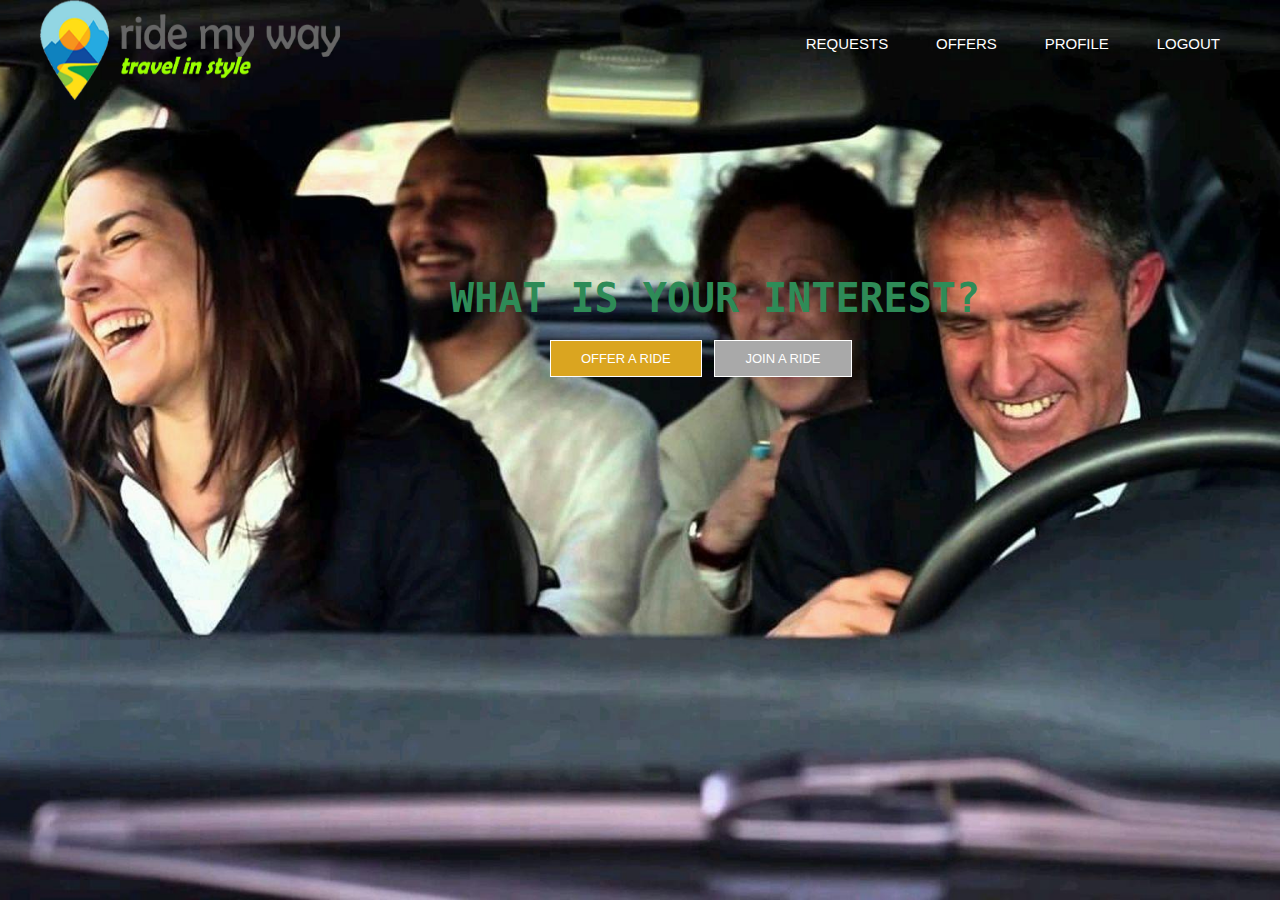
<file: index.html>
<html>
    <head>
        <title>Ride My Way</title>
        <link href="css/home.css" rel="stylesheet"  type="text/css">
    </head>
    <body>
            <div class="row"> 
                <a href="index.html"><div class="logo">
                   <img src="img/logo.png">
                </div></a>
                <ul class="main-nav">
                        <li><a href="#">REQUESTS</a></li>
                        <li><a href="#">OFFERS</a></li>
                        <li><a href="#">PROFILE</a></li>
                        <li><a href="signup.html">LOGOUT</a></li>
                    
                </ul>
            </div>
            <div class="hero">
                <h1>What is your interest?</h1>
                <div class="button">
                    <a href="offer.html" class="btn btn-one">Offer a Ride</a>
                    <a href="join.html" class="btn btn-two">JOIN a Ride</a>
                </div>
            </div>
       
    </body>
</html>
</file>
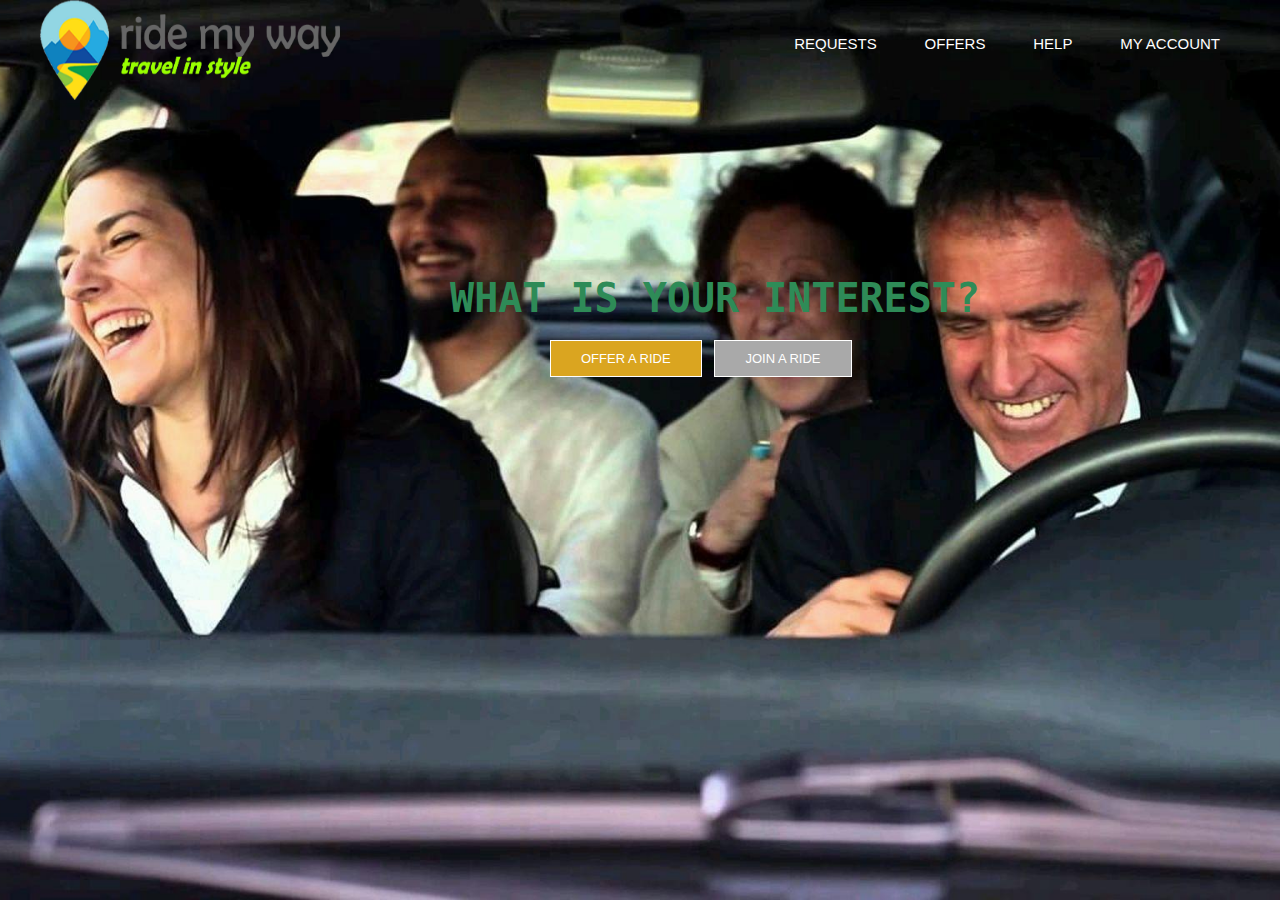
<file: home.html>
<html>
    <head>
        <title>Ride My Way</title>
        <link href="css/home.css" rel="stylesheet"  type="text/css">
    </head>
    <body>
            <div class="row">
                <div class="logo">
                    <img src="img/logo.png">
                </div>
                <ul class="main-nav">
                        <li><a href="#">REQUESTS</a></li>
                        <li><a href="#">OFFERS</a></li>
                        <li><a href="#">HELP</a></li>
                        <li><a href="#">MY ACCOUNT</a>
                            <ul>
                              <li><a href="#">PROFILE</a></li>
                              <li><a href="signup.html">LOGOUT</a></li>
                            </ul>
                          </li>
                    
                </ul>
            </div>
            <div class="hero">
                <h1>What is your interest?</h1>
                <div class="button">
                    <a href="offer.html" class="btn btn-one">Offer a Ride</a>
                    <a href="join.html" class="btn btn-two">JOIN a Ride</a>
                </div>
            </div>
       
    </body>
</html>
</file>
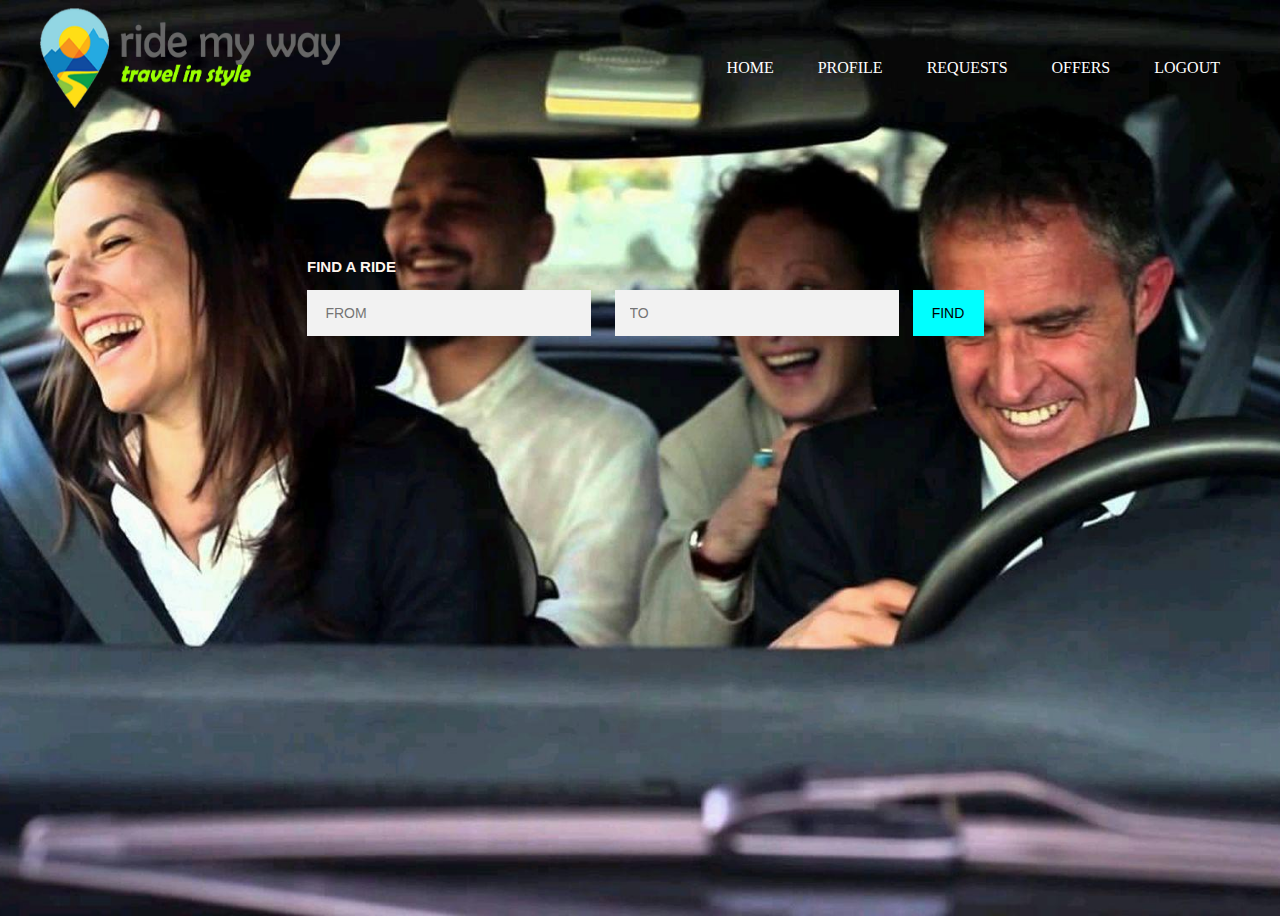
<file: join.html>
<html>
  <head>
    <title>
     find a ride
    </title>
    <link rel="stylesheet" href="css/style.css">
  </head>
  <body>
        <div class="row">
            <a href="index.html"><div class="logo">
                <img src="img/logo.png">
              </div></a>
            <ul class="main-nav">
                    <li> <p class="message"><a href="index.html"> HOME</a></p></li>
              <li><a href="#">PROFILE</a></li>
                  <li> <p class="message"><a href="#">   REQUESTS</a> </p></li>
                  <li><a href=""> OFFERS</a></li>
                  <li><a href="signup.html">LOGOUT</a></li>
              </ul>
        </div>
        <div class="joinride">
                <div class="find">
                        
                        <form class="findride">
                            <p class="ha"> FIND A RIDE</p>
                            <input type="text" placeholder=" FROM"/>
                            <input type="text" placeholder="TO"/>
                            <button>FIND</button>
                                </div>
                            
                           
                        </form>
                </div>
        </div>
           
    
  </body>
</html>
</file>
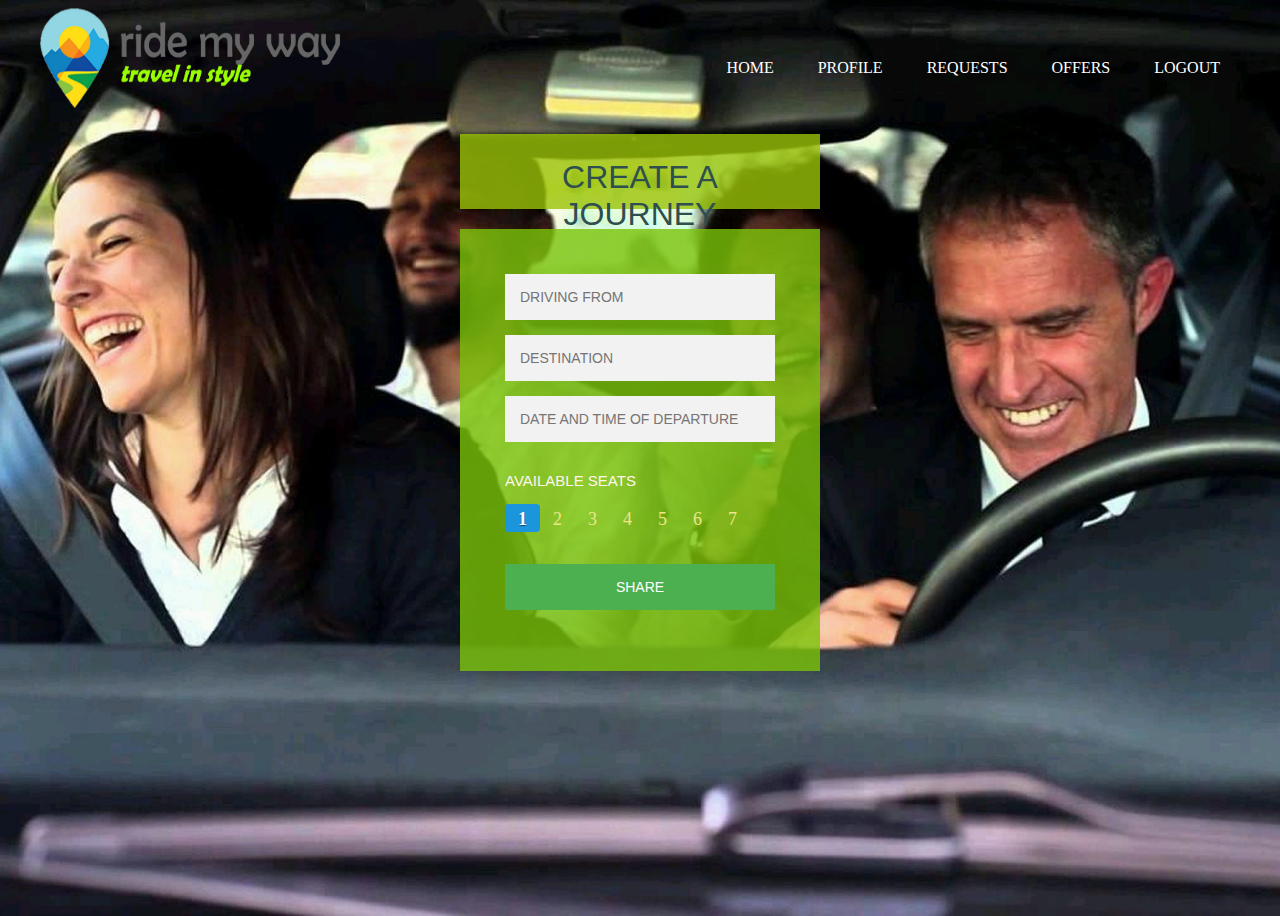
<file: offer.html>
<html>
  <head>
    <title>
      Sign up
    </title>
    <link rel="stylesheet" href="css/style.css">
  </head>
  <body>
      <div class="row">
          <a href="index.html"><div class="logo">
              <img src="img/logo.png">
		  </div></a>
          <ul class="main-nav">
                <li> <p class="message"><a href="index.html"> HOME</a></p></li>
		  <li><a href="#">PROFILE</a></li>
              <li> <p class="message"><a href="#">   REQUESTS</a> </p></li>
              <li><a href=""> OFFERS</a></li>
              <li><a href="signup.html">LOGOUT</a></li>
          </ul>
      </div>
    <div class="signup">
        
        <div class="sample">
            CREATE A JOURNEY
          </div>
      <div class="form">
        <form class="login">
            <input type="text" placeholder="DRIVING FROM"/>
            <input type="password" placeholder="DESTINATION"/>
            <input type="password" placeholder="DATE AND TIME OF DEPARTURE"/>
            <div class="jona">
					<p class="seats"> AVAILABLE SEATS</p>
					<div class="form-radio-switcher">
						<input type="radio" name="seats" id="seats1" checked>
						<label for="seats1" class="seatSwitch" data-seat="1">1</label>
						<input type="radio" name="seats" id="seats2">
						<label for="seats2" class="seatSwitch" data-seat="2">2</label>
						<input type="radio" name="seats" id="seats3">
						<label for="seats3" class="seatSwitch" data-seat="3">3</label>
						<input type="radio" name="seats" id="seats4">
						<label for="seats4" class="seatSwitch" data-seat="4">4</label>
						<input type="radio" name="seats" id="seats5">
						<label for="seats5" class="seatSwitch" data-seat="5">5</label>
						<input type="radio" name="seats" id="seats6">
						<label for="seats6" class="seatSwitch" data-seat="6">6</label>
						<input type="radio" name="seats" id="seats7">
						<label for="seats7" class="seatSwitch" data-seat="7">7</label>
                        <div class="space">

                        </div>			
                    </div>
                </div>
                <div class="space">

                </div>
                
            <button>SHARE</button>
           
        </form>
      </div>
    </div>
  </body>
</html>
</file>
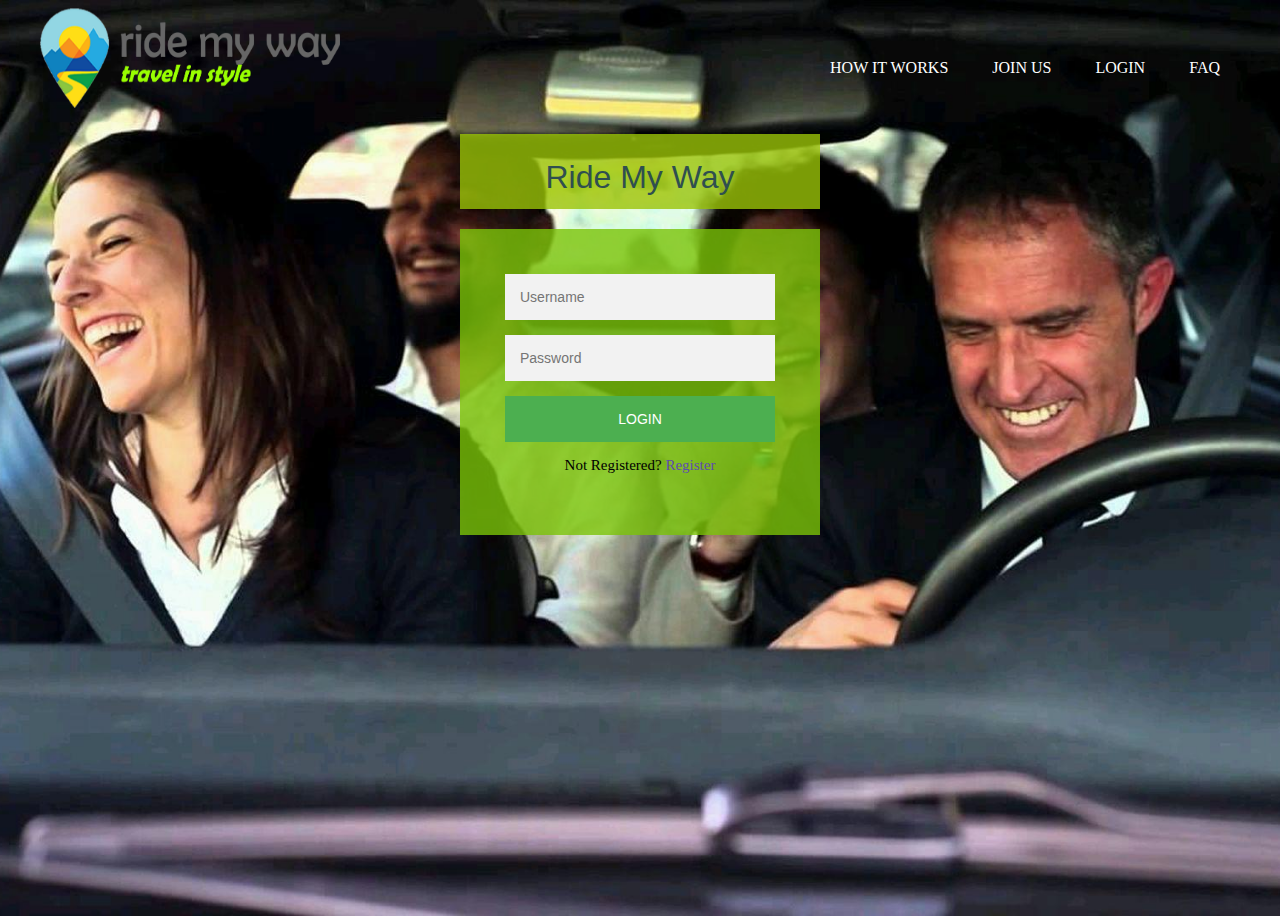
<file: ride.html>
<html>
  <head>
    <title>
      Sign up
    </title>
    <link rel="stylesheet" href="css/style.css">
  </head>
  <body>
      <div class="row">
          <a href="index.html"><div class="logo">
              <img src="img/logo.png">
            </div></a>
          <ul class="main-nav">
              <li><a href="">HOW IT WORKS</a></li>
              <li> <p class="message"><a href="#"> JOIN US</a> </p></li>
              <li> <p class="message"><a href="#"> LOGIN</a></p></li>
              <li><a href="">FAQ</a></li>
          </ul>
      </div>
    <div class="signup">
        
        <div class="sample">
            Ride My Way
          </div>
      <div class="form">
        <form class="registration">
            <input type="text" placeholder="FirstName"/>
            <input type="text" placeholder="LastName"/>
            <input type="text" placeholder="Email"/>
            <input type="text" placeholder="Username"/>
            <input type="password" placeholder="Password"/>
            <button>Create</button>
            <p class="message">Already Registered?<a href="#"> Sign In</a></p>

        </form>
        <form class="login">
            <input type="text" placeholder="Username"/>
            <input type="password" placeholder="Password"/>
            <button>Login</button>
            <p class="message">Not Registered?<a href="#"> Register</a> </p>

        </form>
      </div>
    </div>
    <script src='https://code.jquery.com/jquery-3.3.1.min.js'></script>
    <script>
    $('.message a').click(function(){
      $('form').animate({height:"toggle",opacity:"toggle"},"slow");
    });
    </script>
  </body>
</html>
</file>
<file: css/home.css>
*
{
    margin:0;
    padding: 0;
}
body{
    background-image: url(../img/bg1.jpg);
    height:100vh;
    background-size: cover;
    background-position: center;
}
.main-nav{
    float: right;
    list-style: none;
    margin-top: 30px;
}
.main-nav li{
    display: inline-block; 
}
ul {
    list-style: none;
    padding:0px;
    margin: 0px;
}
li ul {
    display: none;
}
ul li a {
    display: inline-block;
    padding: 5px 20px;
    text-decoration: none;
    color: #fff;  
    font-family: "Roboto",sans-serif;
    color: white;
    text-decoration: none;
    padding: 5px 20px;
    font-size: 15px;
}
ul li a:hover {  
    background: #000;
    color:#1b95db;
}
.logo img{
    width:300px;
    height: 100px;
    float: left;
}
body{
    font-family: monospace;
}
.row{
    max-width: 1200px;
    margin: auto;
}
.hero{
    position: absolute;
    width:1200px;
    margin-left: 0px;
    margin-top: 0px;
}
h1{
    color: seagreen;
    text-transform: uppercase;
    font-size: 40px;
    text-align: center;
    margin-top: 275px;
    margin-left: 230px;
}
.button{
    margin-top: 30px;
    margin-left: 550px;
}
.btn{
    border:1px solid white;
    padding: 10px 30px;
    color: white;
    text-decoration: none;
    margin-right: 5px;
    font-size: 13px;
    text-transform: uppercase;
}
.btn-one{
    background-color: goldenrod;
    font-family: "Roboto",sans-serif;
}
.btn-two{
    background-color: darkgray;
    font-family: "Roboto",sans-serif;
}
.btn:hover{
    background-color: darkgreen;
}
</file>
<file: css/style.css>
body{
background-image: url(../img/bg1.jpg);
height: 100vh;
background-size: cover;
background-position: center;
}
.signup{
width:360px;
padding:10% 0 0;
margin: auto;
}
.form{
position:relative;
z-index:1;
background:rgba(123, 195, 7, 0.8);
max-width:360px;
margin:0 auto 100px;
padding:45px;
text-align: center;
}
.form input{
font-family: "Roboto", sans-serif;
outline: 1;
background: #f2f2f2;
width:100%;
border: 0;
margin: 0 0 15px;
padding:15px;
box-sizing: border-box;
font-size: 14px;
}
.form button{
    font-family: "Roboto",sans-serif;
    text-transform: uppercase;
    outline: 0;
    background: #4CAF50;
    width: 100%;
    border: 0;
    padding: 15px;
    color: #ffffff;
    cursor:pointer;
    font-size: 14px;
}
.form button:hover,.form button:active{
    background: #43A047;
}
.form .message{
    margin:15px 0 0;
    font-size: 15px;
}
.form .message a{
    color: rgb(94, 76, 175);
    text-decoration: none;
}
.form .registration {
    display:none;
}
.sample{
    position:relative;
    z-index:1;
    background:rgba(154, 195, 7, 0.8);
    max-width:360px;
    margin:0 auto 20px;
    padding:25px;
    text-align: center;
    font-family: 'Franklin Gothic Medium', 'Arial Narrow', Arial, sans-serif;
    font-size: 200%;
    height: 25px;
    color: darkslategrey;
}
    .main-nav{
        float: right;
        list-style: none;
        margin-top: 30px;
}
    .main-nav li{
        display: inline-block; 
}
li ul {
    display: none;
}
li:hover li {
    float: none;
    width: 300px;
}
ul {list-style: none;
    padding:0px;
    margin: 0px;
}
li ul {
    display: none;
}
ul li a {
    display: inline-block;
    padding: 5px 20px;
    text-decoration: none;
    color: #fff;
}
ul li a:hover {  
    background: #000;
    color:#1b95db;
}
.row{
    max-width: 1200px;
    margin: auto;
}

.logo img{
width:300px;
height: 100px;
float: left;
}
.form-radio-switcher input {
position: absolute;
left: -999em;
}
.form-radio-switcher input:checked + label {
color: #fff;
font-weight: 600;
background: #1b95db;
text-shadow: 0 1px 1px rgba(0, 0, 0, 0.5);
}
.form-radio-switcher label {
float: left;
height: 20px;
margin: 0;
padding: 5px 13px 3px;
cursor: pointer;
border-radius: 4px;
color: khaki;
font-size: 18px;
font-weight: 500;
letter-spacing: 0;               
}
.form-radio-switcher label.checked {
color: #fff;
font-weight: 600;
background: #1b95db;
}

.seats{
margin-left: 0px;
text-align: left;
font-family: sans-serif;
font-size: 15px;
color: seashell;
}
.space{
    height: 30px;
}
.find{
    margin:0 auto 100px;
    padding:45px;
    text-align: center;
 
}
.find input{ 
        font-family: "Roboto", sans-serif;
        background: #f2f2f2;
        width:40%;
        border: 0;
        margin: 0 0 10px;
        padding:15px;
        box-sizing: border-box;
        font-size: 14px;
        margin-left: 10px;
        margin-right: 10px;
        
}
.joinride{
    width:800px;
    padding:15% 0 0;
    margin: auto;
}
.ha{
    margin-left: 22px;
    text-align: left;
    font-family: sans-serif;
    font-size: 15px;
    color: seashell;
    font-weight: bold;
}
.find button{
    font-family:sans-serif;
    text-transform: uppercase;
    background: aqua;
    width:10%;
    border: 0;
    padding: 15px;
    cursor:pointer;
    font-size: 14px;
    
}
</file>
